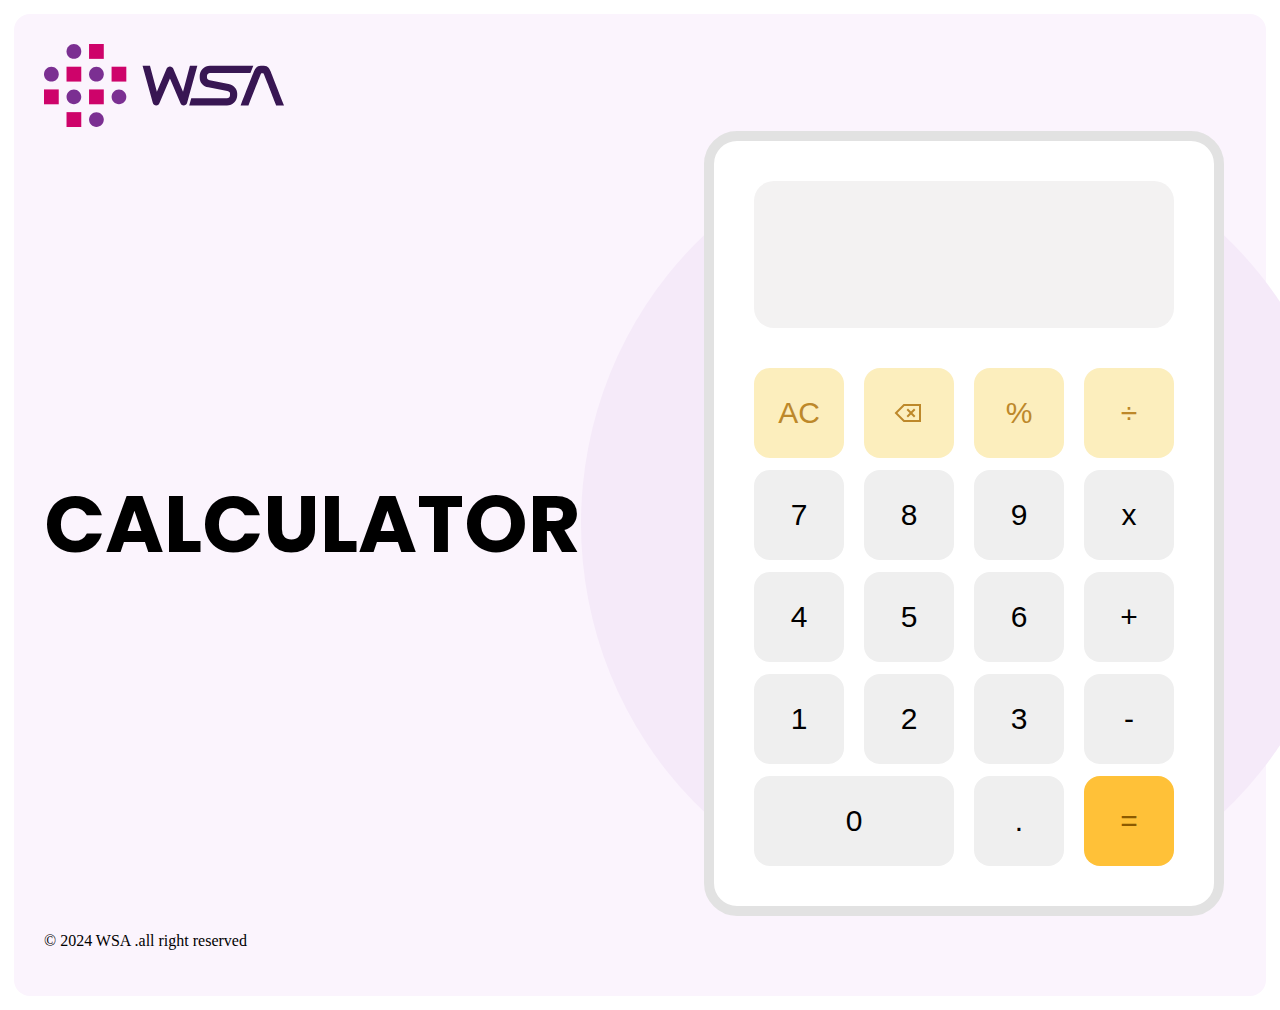
<file: index.html>
<!DOCTYPE html>
<html lang="en">
<head>
    <meta charset="UTF-8">
    <meta name="viewport" content="width=device-width, initial-scale=1.0">
    <title>WEB CALCULATOR APP LEVEL 1</title>
    <link rel="stylesheet" href="./css/style.css"/>
</head>
<body>
    <div class="page-container">
        <!--logo-->
        <img src="./assets/logo/wsa-logo.svg" alt="wsa logo"/>
        <!--main section-->
        <section class="calculator-section-container">
            <h1>CALCULATOR</h1>
            <!--bg circle-->
            <div class="bg-circle">
                <!--main calculator-->
                <div class="container">
                    <!--display-->
                    <div class="display">
                    <input type="text" id="input" class="secondary-input" disabled/>
                    <input type="text" id="screen" class="primary-input" disabled/>
                    </div>
                    <!--1st row-->
                    <div class="row">
                        <button class="btn btn-primary">AC</button>
                        <button class="btn btn-primary" onclick="backSpace()">
                            <img src="./assets/icons/delete.svg" alt="delete" />
                        </button>
                        <button class="btn btn-primary">%</button>
                        <button class="btn btn-primary">÷</button>
                    </div>
                    <!--2nd row-->
                    <div class="row">
                         <button class="btn">7</button>
                        <button class="btn">8</button>
                        <button class="btn">9</button>
                        <button class="btn">x</button>
                        </div>
                    <!--3rd row-->
                    <div class="row">
                         <button class="btn">4</button>
                        <button class="btn">5</button>
                        <button class="btn">6</button>
                        <button class="btn">+</button>
                         </div>

                    <!--4th row-->

                    <div class="row">
                        <button class="btn">1</button>
                        <button class="btn">2</button>
                        <button class="btn">3</button>
                        <button class="btn">-</button>
                    </div>

                    <!--5th row-->

                    <div class="row">
                        <button class="btn btn-expanded">0</button>
                        <button class="btn">.</button>
                        <button class="equal-btn" id="eqval" onclick="getResult()">=</button>
                    </div>

                     
                </div>
            </div>
        </section>
        <!--footer-->
        <p class="copyright-text">&copy; 2024 WSA .all right reserved</p>
    </div>
    <script src="./javascript/script.js"></script>
</body>
</html>
</file>
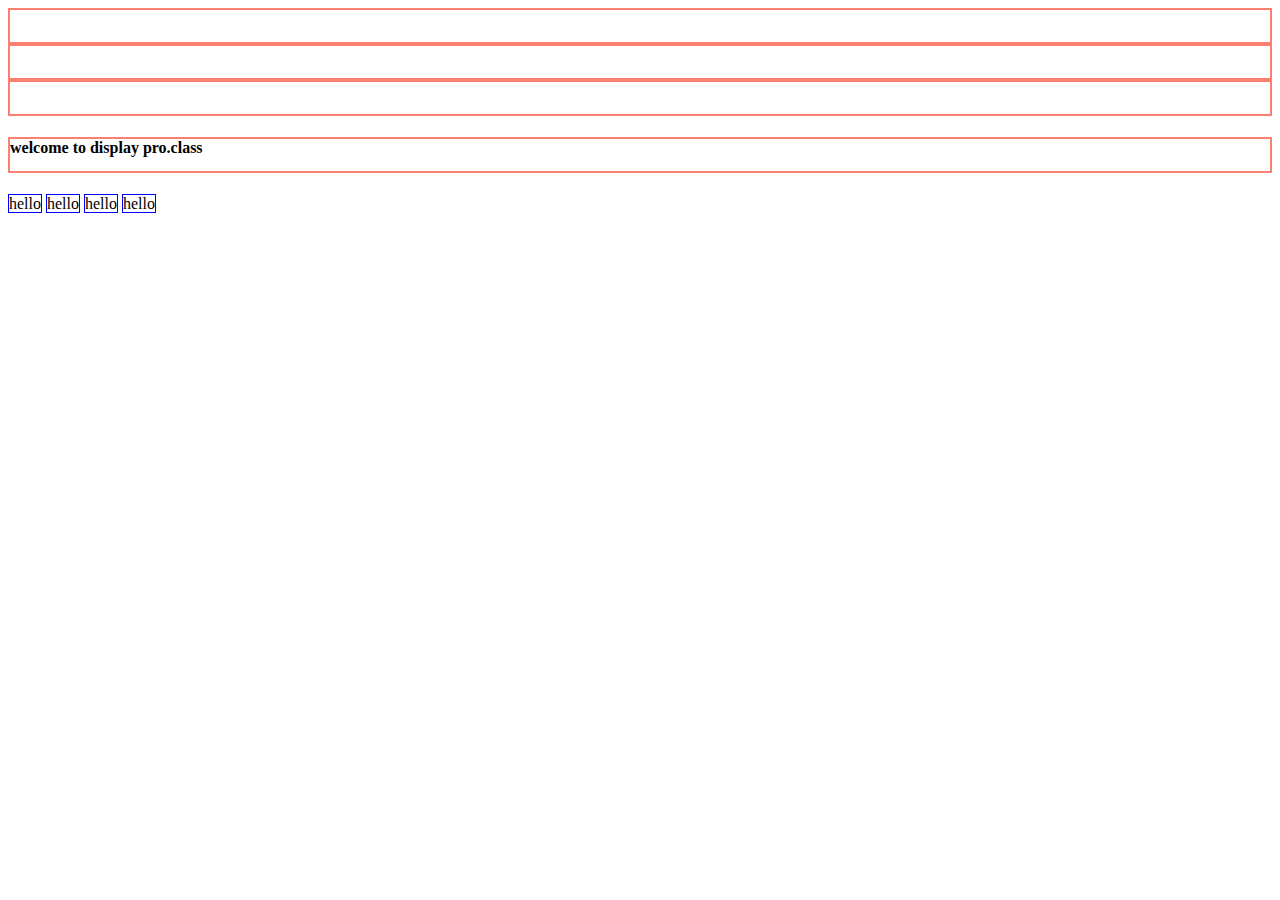
<file: css/display/index.html>
<!DOCTYPE html>
<html lang="en">
<head>
    <meta charset="UTF-8">
    <meta name="viewport" content="width=device-width, initial-scale=1.0">
    <title>Document</title>
    <style>
        .box{
            height:2rem;
            border: 2px solid salmon;
        }
        .span_tag{
            border:1px solid blue;
            width:200px;
            height:200px;
        }
        .flower{
            height:200px;
            width: 150px;
            
        }
    </style>
</head>
<body>
    <div class="box"></div>
    <div class="box"></div>
    <div class="box"></div>
    <h4 class="box"> welcome to display pro.class </h4>
    <span class="span_tag">hello</span>
    <span class="span_tag">hello</span>
    <span class="span_tag">hello</span>
    <span class="span_tag">hello</span>

</body>
</html>
</file>
<file: css/style.css>
@import url('https://fonts.googleapis.com/css2?family=Poppins:ital,wght@0,100;0,200;0,300;0,400;0,500;0,600;0,700;0,800;0,900;1,100;1,200;1,300;1,400;1,500;1,600;1,700;1,800;1,900&display=swap');

body{
    width:100%;
    margin:0px;
    padding: 14px;
    box-sizing: border-box;
    /* color of cursor*/
    caret-color: transparent;
}
.page-container{
    background-color: #fbf4fd;
    border-radius: 16px;
    height: 100%;
    width: 100%;
    padding: 30px;
    box-sizing: border-box;

}
.calculator-section-container{
    display: flex;
    align-items: center;
    justify-content: space-between;
    width: 100%;
}
.calculator-section-container > h1{
    font-size: 80px;
    font-family: "Poppins";
}
.bg-circle{
    padding: 0px 123px;
    background-color: #f5eaf9;
    border-radius: 100%;
}
.container{
    border-radius: 33px;
    border: 10px solid #e2e2e2;
    padding: 40px;
    background-color: #ffffff;

}
.display{
    margin-bottom: 40px;
    width: 100%;
    height: 147px;
    background-color: #f3f2f2;
    border-radius: 20px;
    border: none;
    flex-shrink: 0;
    box-sizing: border-box;
    position: relative;
}
.primary-input
{
    position: absolute;
    right: 16px;
    bottom: 20px;
    font-size: 40px;
    width: 90%;
    box-sizing: border-box;
    background-color: transparent;
    border: none;
    outline: none; 
     text-align: right;
    font-weight: 600;
    color: #000;
    font-style: "Jost";
} 
  .secondary-input{
    position: absolute;
    right: 16px;
    top: 20px;
    font-size: 30px;
    width: 90%;
    box-sizing: border-box;
    background-color: transparent;
    outline: none;
    border: none;
    text-align: right;
    font-weight: 600;
    font-style: "Jost";
    color: #000;

  }
  .row {
    display: grid;
    grid-template-columns: repeat(4,1fr);
    column-gap: 20px;
    margin-top: 12px;

  }
  .btn,.equal-btn{
    height: 90px;
    width: 90px;
    border: none;
    border-radius: 16px;
    font-size: 30px;
    display: flex;
    align-items: center;
    justify-content: center;
    font-style: "Jost";
    /* for converting cursor to pointer*/
    cursor: pointer;
}
.equal-btn{
background-color: #ffc138;
color: #8c5a00;
}
.btn-primary{
    background-color: #fceebd;
    color: #bd882a;
}
.btn-expanded{
    grid-column: 1/span 2;
    width:100%;

}
.coyright-text{
    font-family: "Poppins";
}
</file>
